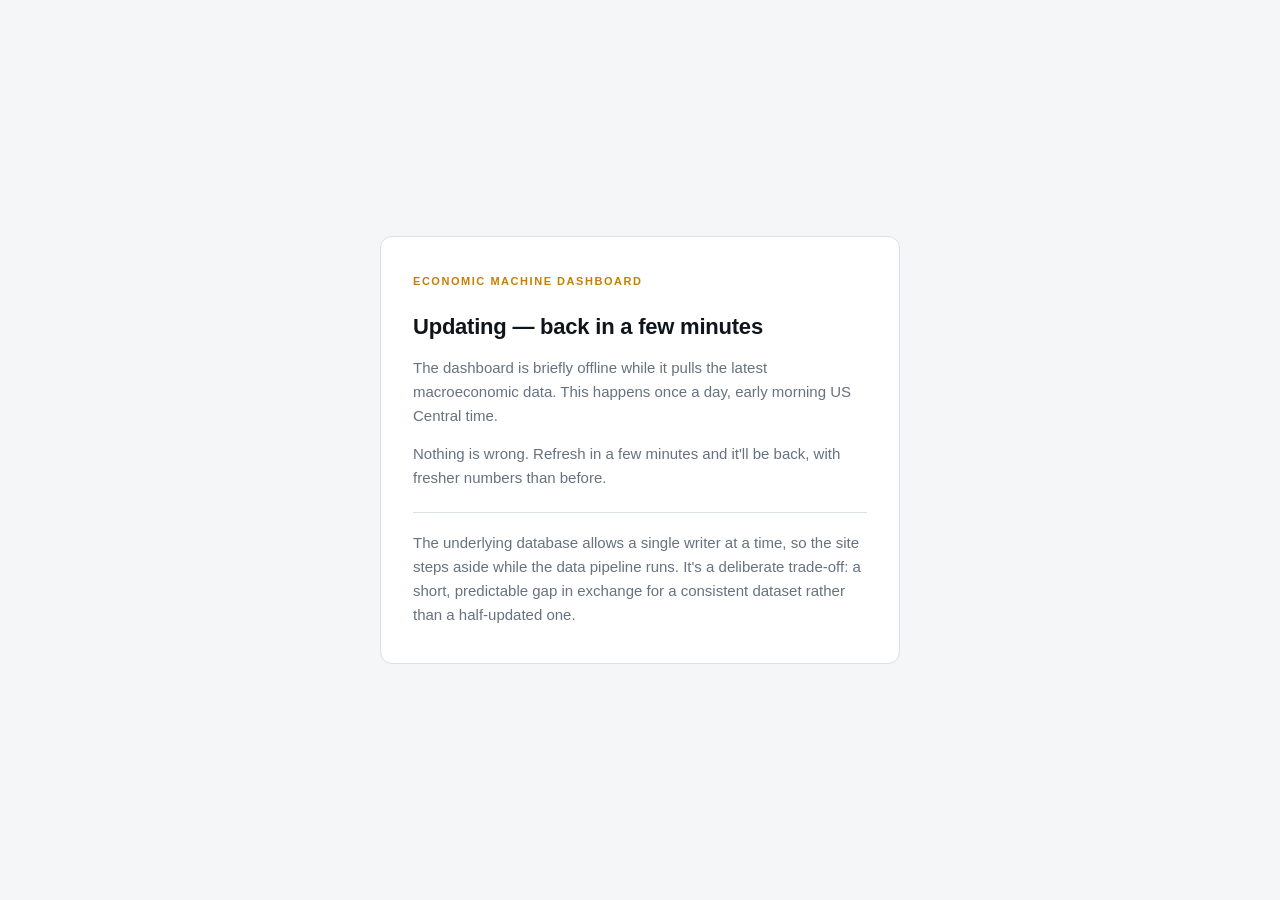
<file: deploy/oracle/maintenance.html>
<!doctype html>
<html lang="en">
<head>
<meta charset="utf-8">
<meta name="viewport" content="width=device-width, initial-scale=1">
<title>Updating — Economic Machine Dashboard</title>
<style>
  :root {
    --bg: #0E1116; --surface: #161B22; --rule: #262E39;
    --ink: #E7EDF4; --muted: #8A97A8; --accent: #E8A317;
  }
  @media (prefers-color-scheme: light) {
    :root {
      --bg: #F4F6F8; --surface: #FFFFFF; --rule: #D9E0E7;
      --ink: #10151C; --muted: #66727F; --accent: #C77E05;
    }
  }
  * { box-sizing: border-box; }
  body {
    margin: 0; min-height: 100vh; display: flex; align-items: center;
    justify-content: center; padding: 24px;
    background: var(--bg); color: var(--ink);
    font-family: -apple-system, BlinkMacSystemFont, "Segoe UI", Roboto, sans-serif;
    line-height: 1.6;
  }
  .card {
    max-width: 520px; width: 100%;
    background: var(--surface); border: 1px solid var(--rule);
    border-radius: 12px; padding: 36px 32px;
  }
  .mark {
    font-size: 11px; font-weight: 600; letter-spacing: .14em;
    text-transform: uppercase; color: var(--accent); margin: 0 0 18px;
  }
  h1 { font-size: 22px; font-weight: 600; margin: 0 0 12px; letter-spacing: -.01em; }
  p { margin: 0 0 14px; color: var(--muted); font-size: 15px; }
  p:last-child { margin-bottom: 0; }
  .detail {
    margin-top: 22px; padding-top: 18px; border-top: 1px solid var(--rule);
    font-size: 13.5px;
  }
  code {
    font-family: ui-monospace, SFMono-Regular, Menlo, monospace;
    font-size: .9em; color: var(--ink);
  }
</style>
</head>
<body>
  <div class="card">
    <p class="mark">Economic Machine Dashboard</p>
    <h1>Updating — back in a few minutes</h1>
    <p>
      The dashboard is briefly offline while it pulls the latest macroeconomic
      data. This happens once a day, early morning US Central time.
    </p>
    <p>
      Nothing is wrong. Refresh in a few minutes and it'll be back, with fresher
      numbers than before.
    </p>
    <div class="detail">
      <p>
        The underlying database allows a single writer at a time, so the site
        steps aside while the data pipeline runs. It's a deliberate trade-off:
        a short, predictable gap in exchange for a consistent dataset rather
        than a half-updated one.
      </p>
    </div>
  </div>
</body>
</html>
</file>
